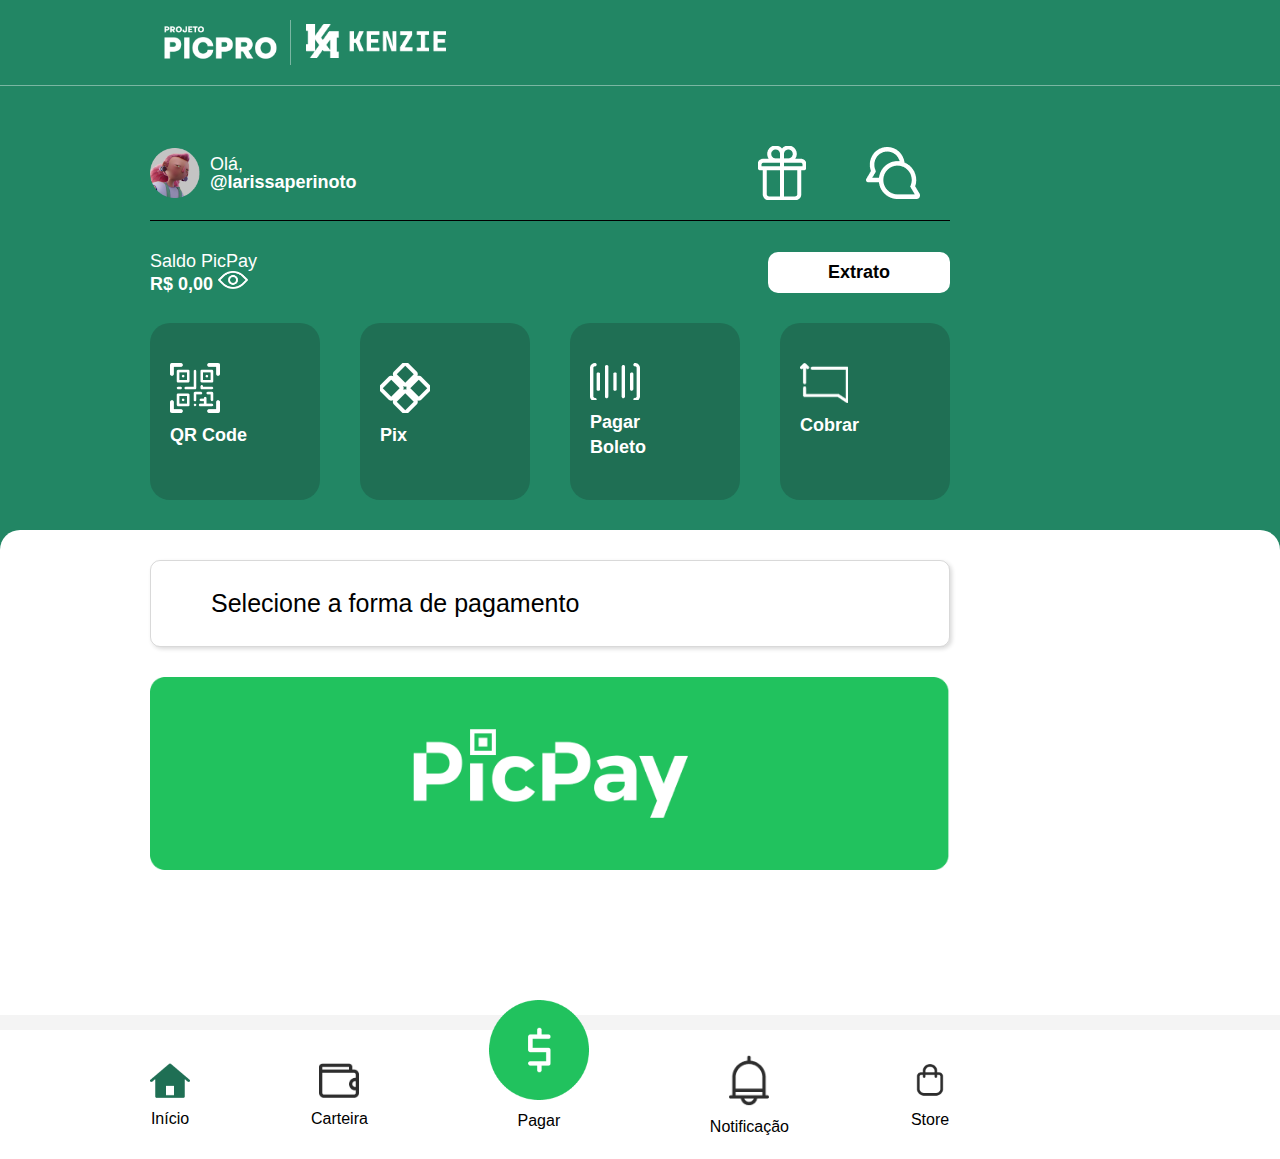
<file: index.html>
<!DOCTYPE html>
<html lang="pt-BR">
    <head>
        <meta charset="UTF-8">
        <title>PicPro</title>
        <link rel="preconnect" href="https://fonts.googleapis.com">
        <link rel="preconnect" href="https://fonts.gstatic.com" crossorigin>
        <link rel="stylesheet" type="text/css" href="./reset.css">
        <link rel="stylesheet" type="text/css"  href="./style.css">
    </head>
    <body>
        <header class="cabecalho">
            <div class="container">
                <figure class="cabecalho_logoPicPro">
                    <img src="./img/logo-picpro.png" alt="Logo PicPro">
                </figure>
                <figure clas="cabecalho_logoKenzie">
                    <img src="./img/logo-kenzie.png" alt="Logo Kenzie">
                </figure>
            </div>
        </header>

        <main>
            <section class="detalhesConta">
                <div class="container">
                    <div class="detalhesConta_usuario">
                        <div class="detalhesConta_usuario_nome">
                            <img src="./img/usuario.png" alt="Ícone do usuário">
                            <p>Olá, <strong>@larissaperinoto</strong></p>
                        </div>
                        <div class="detalhesConta_usuario_imagens">
                            <img src="./img/presente.png" alt="Ícone presente">
                            <img src="./img/chat.png" alt="Ícone chat">
                        </div>
                    </div>
                    <div class="detalhesConta_saldo">
                        <p>Saldo PicPay
                                <strong>R$ 0,00 <img src="./img/visualizar.png" alt="Ícone visualizar"></strong>
                        </p>
                        <button>Extrato</button>
                    </div>
                    <ul class="detalhesConta_transacoes">
                        <li class="detalhesConta_tipoTransacao detalhesConta_tipoTransacao_qrcode" id="1">
                            <figure>
                                <img src="./img/qrcode.png" alt="Ícone QR Code">
                            </figure>
                            <p>QR Code</p>
                        </li>
                        <li class="detalhesConta_tipoTransacao detalhesConta_tipoTransacao_pix" id="2">
                            <figure>
                                <img src="./img/pix.png" alt="Ícone Pix">
                            </figure>
                            <p>Pix</p>
                        </li>
                        <li class="detalhesConta_tipoTransacao detalhesConta_tipoTransacao_boleto" id="3">
                            <figure>
                                <img src="./img/codigo.png" alt="Ícone Boleto">
                            </figure>
                            <p>Pagar Boleto</p>
                        </li>
                        <li class="detalhesConta_tipoTransacao detalhesConta_tipoTransacao_cobrar" id="4">
                            <figure>
                                <img src="./img/cobrar-icon.png" alt="Ícone Cobrar">
                            </figure>
                            <p>Cobrar</p>
                        </li>
                    </ul>
                </div>
            </section>
            <section class="transacoes">

                <div class="container">

                    <div class="transacoes_formasPagamento mostrar">
                        <p>Selecione a forma de pagamento</p>
                        <img src="./img/banner.png" alt="banner Pic Pay">
                    </div>

                    <div data-id="1" class="transacoes_qrCode">
                        <img src="./img/qrcode-imagem.png" alt="Imegem QR Code">
                        <p>@larissaperinoto</p>
                        <button>Cobre um amigo</button>
                        <a href="">Compartilhar meu código</a>
                    </div>

                    <div data-id="2" class="transacoes_pix">
                        <img src="./img/pix-logo.png" alt="Imagem Pix">
                        <div>
                            <img src="./img/pix1.png" alt="Ícone opção Pix">
                            <p>Envie por CPF/CNPJ, telefone,e-mail ou chave aleatória</p>
                        </div>
                        <div>
                            <img src="./img/pix2.png" alt="Ícone opção Pix">
                            <p>Insira um código Pix Copia e Cola para enviar um pagamento</p>
                        </div>
                    </div>

                    <div data-id="3" class="transacoes_boleto">
                        <img src="./img/boleto.png" alt="Imagem boleto">
                        <h2>Pagar com código de barras</h2>
                        <p>Você pode parcelar em até 12x no cartão ou usar seu saldo em carteira pra pagar à vista</p>
                        <input type="text" placeholder="Insira o código de barras">
                    </div>

                    <div data-id="4" class="transacoes_cobrar">
                        <img src="./img/cobrar.png" alt="Ícone cobrar">
                        <h2>Cobrar</h2>
                        <p>Divida a conta com os amigos de forma fácil</p>
                        <div class="transacoes_cobrar_dividirConta">
                            <img src="./img/picpay-icon.png" alt="Ícone Pic Pay">
                            <p><strong>Amigos do Pic Pay</strong> Divida e acompanhe o gasto com pessoas por aqui</p>
                        </div>
                    </div>
                </div>

            </section>


            <footer class="rodape">
                <div class="container">
                    <ul class="rodape_menu">
                        <li>
                            <a href="#">
                                <img src="./img/inicio.png" alt="Ícone inicio">
                                <p>Início</p>
                            </a>
                        </li>
                        <li>
                            <a href="#">
                                <img src="./img/carteira-icon.png" alt="Ícone carteira">
                                <p>Carteira</p>
                            </a>
                        </li>
                        <li class="rodape_item_pagar">
                            <a href="#">
                                <img src="./img/pagar.png" alt="Ícone pagar">
                                <p>Pagar</p>
                            </a>
                        </li>
                        <li>
                            <a href="#">
                                <img src="./img/notificacao.png" alt="Ícone notificação">
                                <p>Notificação</p>
                            </a>
                        </li>
                        <li>
                            <a href="#">
                                <img src="./img/bolsa.png" alt="Ícone store">
                                <p>Store</p>
                            </a>
                        </li>
                    </ul>
                </div>
            </footer>
        </main>
        <script src="./script.js"></script>
    </body>
</html>
</file>
<file: style.css>
body {
    background-color: #228664;
    font-family: "Poppins", sans-serif;
}
.container{
    width: 100%;
    max-width: 800px;
    margin: 0 150px;
}

.cabecalho {
    padding: 20px 0;
    border-bottom: 1px solid rgba(255, 255, 255, 0.4);
}

.cabecalho .container{
    display: flex;
    align-items: center;
}

.cabecalho img {
    width: 100%;
    max-width: 140px;
}

.cabecalho .cabecalho_logoPicPro{
    border-right: 1px solid rgba(255, 255, 255, 0.4);
    margin-right: 15px;
}

.detalhesConta{
    color: #fff;
    padding: 60px 0 30px;
}
   
.detalhesConta_usuario{
    display: flex;
    align-items: center;
    margin-bottom: 20px;
    justify-content: space-between;
}

.detalhesConta_usuario_nome, .detalhesConta_usuario_imagens {
    display: flex;
    align-items: center;
}

.detalhesConta_usuario_imagens img{
    margin: 0 30px;
    cursor: pointer;
}

.detalhesConta_usuario_nome img{
    width: 100%;
    max-width: 50px;
}

.detalhesConta_usuario_nome p{
    font-size: 18px;
    margin-left: 10px;
}

.detalhesConta_usuario_nome p strong{
    display: block;
    font-weight: bold;
}

.detalhesConta_saldo{
    border-top: 1px solid #000;
    display: flex;
    justify-content: space-between;
    padding: 30px 0;
    align-items:center;
}

.detalhesConta_saldo p{
    font-size: 18px;
    line-height: 20px;
}

.detalhesConta_saldo p strong{
    display: block;
    font-weight: 600;
}

.detalhesConta_saldo p img{
    width: 100%;
    max-width: 30px;
}

.detalhesConta_saldo button{
    background-color: #fff;
    border: none;
    font-weight: bold;
    font-size: 18px;
    padding: 10px 60px;
    border-radius: 10px;
    cursor: pointer;
}

.detalhesConta_transacoes{
    display:flex;
    justify-content: space-between;
}

.detalhesConta_transacoes li{
    background-color: #1F6F54;
    width: 170px;
    height: 177px;
    border-radius: 20px;
    padding: 40px 20px;
    cursor: pointer;
}

.detalhesConta_transacoes li img{
    width: 100%;
    max-width: 40px;
}

.detalhesConta_transacoes li p{
    font-weight: bold;
    font-size: 18px;
    margin-top: 10px;
    line-height: 25px;
    width: 80px;
}

.transacoes{
    background-color: #fff;
    border-radius: 20px 20px 0 0;
    border-bottom: 15px solid #f4f4f4;
    padding: 30px 0;
    min-height: 500px;
}

.transacoes .container div{
    display: none;
}

.transacoes .container .mostrar{
    display: block;
}

.transacoes .container .mostrar div{
    display: block;
}

.transacoes_formasPagamento p{
    font-size: 25px;
    box-shadow: 2px 2px 4px rgba(0, 0, 0, 0.15);
    padding: 30px 60px;
    border-radius: 10px;
    border: 1px solid rgba(0, 0, 0, 0.15);
}

.transacoes_formasPagamento img{
    margin: 30px 0 90px;
    width: 100%;
}

.transacoes_qrCode{
    text-align: center;
}

.transacoes_qrCode img{
    max-width: 180px;
}

.transacoes_qrCode p{
    font-size: 18px;
    font-weight: bold;
    margin: 20px 0;
}

.transacoes_qrCode button{
    background-color: #4a8864;
    border: none;
    color: #fff;
    font-weight: bold;
    border-radius: 10px;
    margin: 50px 0 20px;
    padding: 15px 150px;
    cursor: pointer;
}

.transacoes_qrCode a{
    display: block;
    color: #000;
    font-weight: bold; 
}

.transacoes_pix img{
    width: 100%;
    max-width: 150px;
}

.transacoes_pix div{
    display: flex;
    align-items: center;
    border: 1px solid #d2d2d2;
    max-width: 500px;
    padding: 14px 10px;
    border-radius: 10px;
    box-shadow: 2px 2px 4px rgba(0, 0, 0, 0.15);
    margin: 20px 0;
}

.transacoes_pix div img{
    width: 100%;
    max-width: 80px;
    margin-right: 10px;
}

.transacoes_pix div p{
    font-size: 16px;
    line-height: 20px;
}

.transacoes_boleto img{
    width: 100%;
    max-width: 100px;
}
.transacoes_boleto h2{
    font-size: 20px;
    font-weight: 600;
}

.transacoes_boleto p{
    font-size: 18px;
    max-width: 500px;
    margin: 20px 0;
}

.transacoes_boleto input{
    width: 100%;
    background-color: #d2d2d2;
    font-size: 16px;
    height: 50px;
    padding: 0 80px;
    border-radius: 10px;
    border: 1px solid #d2d2d2;
    color: #000;
    box-sizing: border-box;
}


.transacoes_cobrar img{
    width: 100%;
    max-width: 80px;
}

.transacoes_cobrar h2{
    font-size: 20px;
    font-weight: 600;
}

.transacoes_cobrar p{
    font-size: 18px;
    max-width: 500px;
    margin: 20px 0;
}

.transacoes_cobrar .transacoes_cobrar_dividirConta p{
    margin-left: 10px;
}

.rodape {
    background-color: #fff;
}

.rodape_menu{
    display: flex;
    justify-content: space-between;
    align-items: center;
}

.rodape_menu li{
    text-align: center;
}

.rodape_menu li a{
    color: #000;
    text-decoration: none;
}

.rodape_menu li a img{
    width: 100%;
    max-width: 40px;
}

.rodape_menu li a p{
    margin-top: 10px;
}

.rodape_menu .rodape_item_pagar{
    transform: translateY(-30px)
}

.rodape_menu .rodape_item_pagar a img{
    max-width: 100px;
}

.detalhesConta_tipoTransacao:hover{
    background-color: #fff;
    color: #228664;
}

.detalhesConta_tipoTransacao figure{
    background-image: url(./img/qrcode.png);
    background-repeat: no-repeat;
    background-size: cover;
    display: block;
}

.detalhesConta_tipoTransacao_qrcode figure{
    background-image: url(./img/qrcode.png);
    height: 50px;
    width: 50px;
}

.detalhesConta_tipoTransacao_pix figure{
    background-image: url(./img/pix.png);
    width: 50px;
    height: 50px;
}

.detalhesConta_tipoTransacao_boleto figure{
    background-image: url(./img/codigo.png);
    height: 37px;
    width: 50px;
}

.detalhesConta_tipoTransacao_cobrar figure{
    background-image: url(./img/cobrar-icon.png);
    width: 48px;
    height: 40px;
}

.detalhesConta_tipoTransacao_qrcode:hover figure{
    background-image: url(./img/qrcode-verde.png);
}

.detalhesConta_tipoTransacao_pix:hover figure{
    background-image: url(./img/pix-verde.png);
}

.detalhesConta_tipoTransacao_boleto:hover figure{
    background-image: url(./img/boleto-verde.png);
}
.detalhesConta_tipoTransacao_cobrar:hover figure{
    background-image: url(./img/cobrar-verde.png);
}

.detalhesConta_tipoTransacao figure img{
    width: 100%; 
    max-width: 25px;
    height: 20px ;
    opacity: 0;
}
</file>
